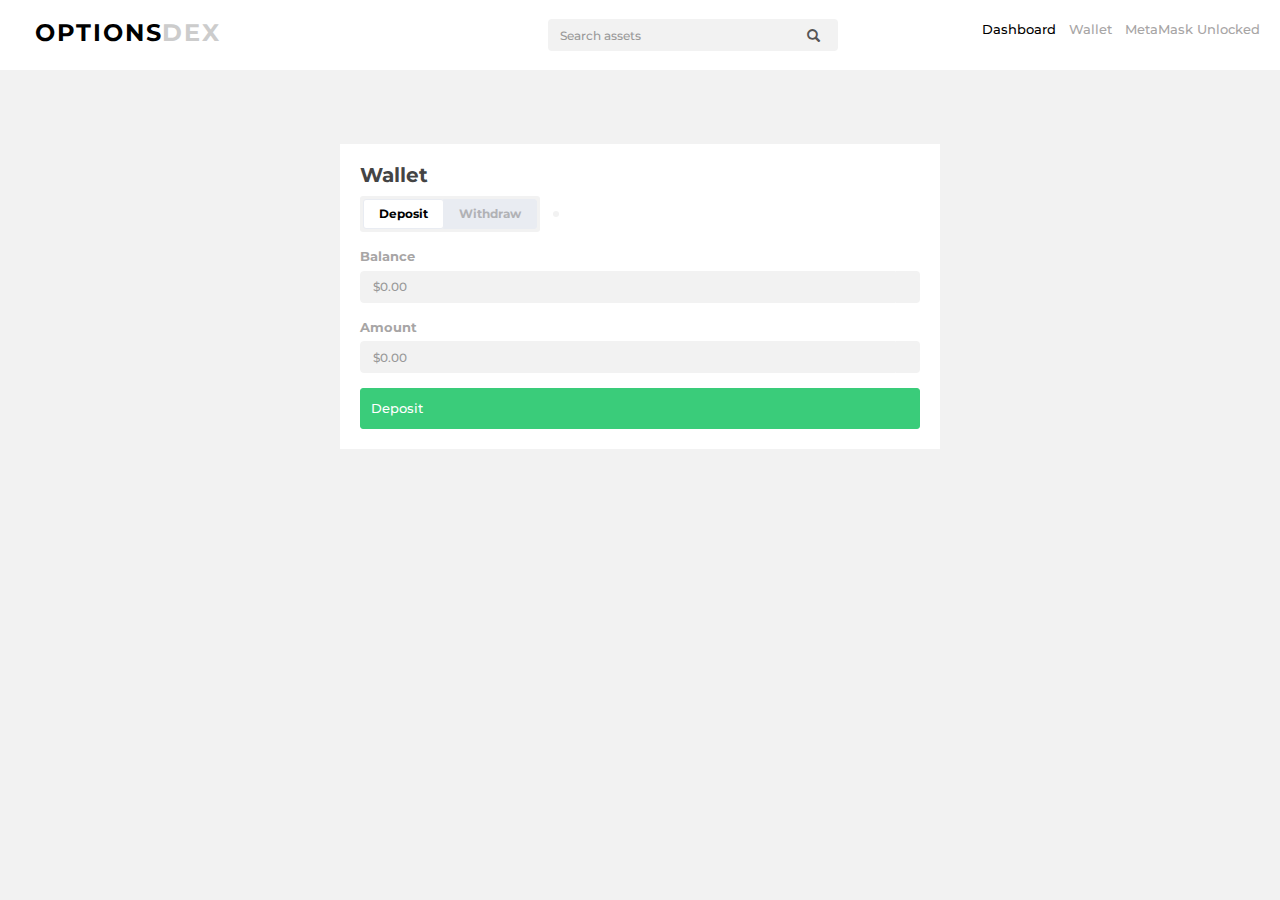
<file: wallet.html>
<!DOCTYPE html>
<html><head><meta http-equiv="content-type" content="text/html;charset=utf-8">

	<meta charset="utf-8">
	<meta name="viewport" content="width=device-width, initial-scale=1">
	<title>Admin - Dashboard</title>
	<link href="css/bootstrap.min.css" rel="stylesheet">
	<link href="css/font-awesome.min.css" rel="stylesheet">
	<link href="css/datepicker3.css" rel="stylesheet">
	<link href="css/styles.css" rel="stylesheet">
	<link rel="stylesheet" href="css/jquery-ui.css">
	
	<!--Custom Font-->
	<link href="https://fonts.googleapis.com/css?family=Montserrat:300,300i,400,400i,500,500i,600,600i,700,700i" rel="stylesheet">
	<!--[if lt IE 9]>
	<script src="js/html5shiv.js"></script>
	<script src="js/respond.min.js"></script>
	<![endif]-->
</head>
<body id="body">
	<nav class="navbar navbar-custom navbar-fixed-top" role="navigation">
		<div class="container-fluid">
			<div class="navbar-header">
				<button type="button" class="navbar-toggle" data-toggle="collapse" data-target="#sidebar-collapse" aria-expanded="true"><span class="sr-only">Toggle navigation</span>
					<span class="icon-bar"></span>
					<span class="icon-bar"></span>
					<span class="icon-bar"></span></button>
					<div class="row">
					<div class="col-md-5 col-sm-4  col-xs-6">
                                        <h3 style="color:black;font-weight:bold;padding-left:20px;" class="optionsLogo">Options<span style="color:#ccc;">Dex</span></h3>
					<!--<div class="dark-light">
<span class="dark" >Light</span><label class="switch">
  <input type="checkbox">
  <span class="slider round" onclick="toggleDarkLight()" ></span>
</label><span class="light">Dark</span>
					</div>-->
					</div>
					
					<div class="col-md-3 col-sm-3 col-xs-3 hidden-xs">
					<div id="imaginary_container"> 
                <div class="input-group stylish-input-group">
                    <input type="text" class="form-control" placeholder="Search assets">
                    <span class="input-group-addon">
                        <button type="submit">
                            <span class="glyphicon glyphicon-search"></span>
                        </button>  
                    </span>
                </div>
          	<div id="search-dropdown" class="input-group stylish-input-group" style="width:100%;border:1px #f2f2f2 solid;background-color:white;font-size:13px;font-weight:600;display:none;">
		</div>		
            </div>
					</div>
					
					
					<div class="col-md-4 col-sm-5 col-xs-6">
					<div class="user-side">
					<ul class="list-inline">
					<li class="active hidden-xs"><a href="#">Dashboard</a></li>
					<li class="hidden-xs"><a href="#">Wallet</a></li>
					<li class="hidden-xs"><a href="#" id="metamask">MetaMask Unlocked</a></li>
					</ul></div>
					
					</div>
					
					
					</div>
				
				
			</div>
		</div><!-- /.container-fluid -->
	</nav>
	

  	  <div id="imaginary_container" class="ser-bo"> 
                <div class="input-group stylish-input-group">
                    <input type="text" class="form-control" placeholder="Search assets">
                    <span class="input-group-addon">
                        <button type="submit">
                            <span class="glyphicon glyphicon-search"></span>
                        </button>  
                    </span>
                </div>
            </div>

	
	<div id="sidebar-collapse" class="col-sm-3 col-lg-2 layer collapse in" aria-expanded="true">
		
		
		<ul class="nav menu bid-na visible-xs">
			<li class="active"><a href="#">Dashboard</a></li>
					<li><a href="#">Wallet</a></li>
					<li><a href="#">Settings</a></li>
			
		</ul>
	</div><!--/.sidebar-->
		
		<!--/.main-->
  <div class="wallet-container">
    <div class="wallet-panel">
       <div class="place-order">
		<h3>Wallet</h3>
		  <div class="btn-group" id="status" data-toggle="buttons">
                    <label class="btn btn-default btn-on btn-sm active">
                    <input type="radio" value="1" name="multifeatured_module[module_id][status]" checked="checked">Deposit</label>
                    <label class="btn btn-default btn-off btn-sm ">
                    <input type="radio" value="0" name="multifeatured_module[module_id][status]">Withdraw</label>

                  </div>
			<div class="btn-group" id="status1" data-toggle="buttons">
                        </div>
			<form class="place-order-form" action="" method="">
					<div class="form-group ">
					<label>Balance</label>			
      <div class="input-group">
	  
         <input type="text" enabled class="form-control" placeholder="$0.00">
	      <span class="input-group-addon"><span class="depositToken"></span></span>
      </div>
</div>	 
<div class="form-group "> 
<label>Amount</label>	  
      <div class="form-group input-group">
	  
         <input type="text" class="form-control" placeholder="$0.00">
         <span class="input-group-addon"><span class="depositToken"></span></span>
      </div>
	  </div>
	  
	  <input class="submit" value="Deposit">
	  
			</form>
		</div>
             </div>
           </div>

	<script src="js/jquery-1.11.1.min.js"></script>
	<script src="js/bootstrap.min.js"></script>
	<script src="js/chart.min.js"></script>
	<script src="js/chart-data.js"></script>
	<script src="js/easypiechart.js"></script>
	<script src="js/easypiechart-data.js"></script>
	<script src="js/bootstrap-datepicker.js"></script>
	<script src="js/custom.js"></script>
	<script src="js/scroll.js"></script>
	<script src="js/listener.js"></script>
	<script src="js/sendTransaction.js"></script>		
	<script src="js/metamask.js"></script>	
	<script src="js/wallet.js"></script>	
	<script src="js/wallet-functions.js"></script>	
	<script src="js/storageFactory.js"></script>	
	<script src="js/searchResult.js"></script>	
	<script src="js/token.js"></script>	
	<script src="js/loadBalance.js"></script>		
	<div id="ascrail2000" class="nicescroll-rails" style="width: 7px; z-index: auto; background: rgb(255, 255, 255); cursor: default; position: absolute; top: 1493.77px; left: 925.438px; height: 250px; opacity: 1; display: none;"><div style="position: relative; top: 0px; float: right; width: 7px; height: 121px; background-color: rgb(227, 227, 227); border: 0px; background-clip: padding-box; border-radius: 5px;"></div></div><div id="ascrail2000-hr" class="nicescroll-rails" style="height: 7px; z-index: auto; background: rgb(255, 255, 255); top: 1736.77px; left: 39.4375px; position: absolute; opacity: 1; cursor: default; display: none; width: 886px;"><div style="position: relative; top: 0px; height: 7px; width: 893px; background-color: rgb(227, 227, 227); border: 0px; background-clip: padding-box; border-radius: 5px;"></div></div>

			
<script>
$(document).ready(function(){
    $("#ser-btn").click(function(){
        $(".ser-bo").toggle();
    });
});
</script>



</body></html>
</file>
<file: css/styles.css>
body {
  background: #f2f2f2;
  padding-top: 60px;
  font-size: 13px;
  color: #444444;
  font-family: "Montserrat", "Helvetica Neue", Helvetica, Arial, sans-serif; }

p {
  color: #777; }

a, a:hover, a:focus {
  color: #56d28d; }

h1, h2, h3, h4, h5, h6 {
  color: #444444; }

h1 {
  font-weight: 300;
  font-size: 40px; }

h2 {
  font-weight: 300;
  margin-bottom: 20px; }

h3, h4 {
  font-weight: 300; }

option {
  color:#212121;
  font-size:13px;
  font-weight:600;
}

#orderbook tr:hover,#positionsTab tr:hover,#ordersList tr:hover {
  cursor:pointer;
  background-color:#f2f2f2;
}	

.selected,.selected2 {
  background-color:#f2f2f2;	
}	

#search-dropdown p {
  cursor:pointer;
  padding:3% 3% 3% 3%;
  color: black;	
}	

.large {
  font-size: 2em; }

.text-muted {
  color: #c5c7cc; }

.color-gray {
  color: #444444; }

.color-blue {
  color: #30a5ff; }

.color-teal {
  color: #1ebfae; }

.color-orange {
  color: #ffb53e; }

.color-red {
  color: #f9243f; }

.no-padding {
  padding: 0;
  margin: 0; }

.fa-xl {
  font-size: 2em; }


.bootstrap-table input.form-control {
  height: 34px; }

.input-group-btn .btn {
  height: 46px; }

.form-control:focus {
  border: 1px solid #30a5ff;
  outline: 0;
  box-shadow: inset 0px 0px 0px 1px #30a5ff; }

.has-success .form-control, .has-success .form-control:focus {
  border: 1px solid #8ad919; }

.has-warning .form-control, .has-warning .form-control:focus {
  border: 1px solid #ffb53e; }

.has-error .form-control, .has-error .form-control:focus {
  border: 1px solid #f9243f; }

.navbar-custom {
  background: #fff;
  height: 70px; }

.navbar-header .navbar-brand {
  color: #fff;
  font-size: 20px;
  text-transform: uppercase;
  font-weight: 500;
  height: 60px;
  padding-top: 10px;
    padding-bottom: 10px;}

.navbar-header .navbar-brand span {
  color: #30a5ff; }

.navbar-toggle {
  background: rgba(255, 255, 255, 0.1);
  padding: 12px;
  margin-top: 10px;
  border-color: #444444;
  }

.navbar-toggle:hover {
  background: rgba(255, 255, 255, 0.05); }

.icon-bar {
  background: #444444; }

.dropdown {
  background: rgba(255, 255, 255, 0.1);
  float: left;
  margin: 10px 8px;
  padding: 0px;
  border-radius: 4px; }

.dropdown a.dropdown-toggle {
  color: #212121;

    padding-top: 11px;
     font-size: 13px;
    font-weight: 600; }
.usd ul
{
    list-style: none;
    padding-left: 15px;
    margin-top: 5px;
}
.usd ul li a
{
text-decoration:none;
}
.usd li.dropdown a.count-info:after
{
    content: '\f107';
    font-family: fontawesome;
    position: absolute;
    right: -20px;
    top: 10px;

}
.switch {
  position: relative;
    display: inline-block;
    width: 45px;
    height: 22px;
	vertical-align: middle;
}
.dark-light span
{
font-size:13px;
color: #a7a5a5;
}
.switch input {display:none;}

.slider {
    position: absolute;
    cursor: pointer;
    top: 0;
    left: -4px;
    right: 0;
    bottom: 0;
    background-color: #fff;
    -webkit-transition: .4s;
    transition: .4s;
    border: 1px solid #000;
}

.slider:before {
    position: absolute;
    content: "";
    height: 15px;
    width: 15px;
    left: 3px;
    bottom: 3px;
    background-color: black;
    -webkit-transition: .4s;
    transition: .4s;
}

input:checked + .slider {
  background-color: #fff;
}

input:focus + .slider {
  box-shadow: 0 0 1px #2196F3;
}

input:checked + .slider:before {
  -webkit-transform: translateX(26px);
  -ms-transform: translateX(26px);
  transform: translateX(26px);
}

/* Rounded sliders */
.slider.round {
  border-radius: 34px;
}

.slider.round:before {
  border-radius: 50%;
}
.dark-light
{
   width: 34%;
    float: left;
    margin: 22px 0;
}
a.navbar-brand
{
width: 22%;
    float: left;
}
span.dark
{
    padding-right: 10px;
}
span.light
{
    padding-left: 10px;
}


#imaginary_container
{
margin: 19px 0;
}
.stylish-input-group input[type="text"]
{
height: 32px;
    background: #f2f2f2;
	font-size: 12px;
	font-weight: 500;
}
.stylish-input-group .input-group-addon{
        background: #f2f2f2!important;
}
.stylish-input-group .form-control{
	border-right:0; 
	box-shadow:0 0 0; 
	border-color:#ccc;
}
.stylish-input-group button{
    border:0;
    background:transparent;
	outline: none;
}
.stylish-input-group .input-group-addon:last-child {
    border: 0;
}
.user-side
{
text-align: right;
margin: 20px 0;
}
.dropdown:hover {
  color: #fff;
  background: rgba(255, 255, 255, 0.2); }
.user-side ul
{
margin-bottom:0;
}
.user-side ul li a
{
    color: #a7a5a5;
    font-size: 13px;
    font-weight: 500;
	    text-decoration: none;
}
.user-side li.active a
{
color:#000;
}
.side-title
{
margin: 30px 20px 20px;
    font-weight: bold;
}
.watchlist .left-portion
{
width: 75%;
    float: left;
}
.watchlist .right-portion
{
width: 25%;
    float: right;
    text-align: center;
    line-height: 48px;
}
.code p
{
    display: inline-block;
    color: black;
    font-weight: bold;
}
.code span i
{
color: #56d28d;
    padding-left: 10px;
    vertical-align: top;
}
.code-down span i
{
color: #e45c5c;
}
.rank small
{
color: #a9a7a7;
}
.rank small span
{
color: #56d28d;
}
.rank-down small span
{
color: #e45c5c;
}
.nav.menu li
{
width: 100%;
    float: left;
    padding: 10px 20px;
}
.watchlist
{
width: 100%;
    float: left;
}
.nav.menu li:nth-child(even)
{
background:#f2f2f2
}
.nav.menu li:last-child .watchlist
{
border-bottom: 1px solid #ddd;
    padding-bottom: 10px;

}
.down i
{
color:#f2f2f2
}
.main
{
    padding-left:2%;
    padding-right:2%;
    margin-top: 2%;
}


.wallet-container {
  margin-top:5%;
}

.wallet-panel{
  padding: 20px;
  display: block;
  margin: auto;
  width: 50%;
}

.place-order{
  background: #fff;
    padding: 20px;
            display: block;
    width: 100%;
    float: left;
}
.place-order h3
{
margin-top: 0;
    font-size: 20px;
    font-weight: bold;
}
.btn-group
{
background: #f2f2f2;
    padding: 3px;
    border-radius: 3px;
	margin-right: 10px;
}
/* Switch button */
.btn-default.btn-on.active{    background-color: white;
    color: black;
    font-weight: bold;}
.btn-default.btn-off.active{background-color: #DA4F49;color: white !important;}

.btn-default.btn-on-1.active{background-color: #006FFC;color: white;}
.btn-default.btn-off-1.active{background-color: #DA4F49;color: white;}

.btn-default.btn-on-2.active{background-color: #00D590;color: white;}
.btn-default.btn-off-2.active{background-color: #A7A7A7;color: white;}

.btn-default.btn-on-3.active{color: #5BB75B;font-weight:bolder;}
.btn-default.btn-off-3.active{color: #DA4F49;font-weight:bolder;}

.btn-default.btn-on-4.active{background-color: #006FFC;color: #5BB75B;}
.btn-default.btn-off-4.active{background-color: #DA4F49;color: #DA4F49;}


.dropdown .label {
  top: -4px;
  left: 22px;
  padding-top: 4px;
  padding-bottom: 4px;
  position: absolute;
  border-radius: 9999px; }

.navbar-top-links li:last-child {
  margin-right: 15px; }

.nav > li > a:hover, .nav > li > a:focus, .nav .open > a, .nav .open > a:hover, .nav .open > a:focus {
  text-decoration: none;
  background-color: rgba(255, 255, 255, 0.2);
  background: none; }

.dropdown-messages {
  border: 1px solid #fff;
  width: 360px;
  background: rgba(255, 255, 255, 0.9);
  color: #444;
  font-size: 0.9em; }

.dropdown-messages img {
  margin: 5px 10px;
  float: left; }

.dropdown-messages .message-body {
  margin: 5px;
  float: left;
  width: 280px; }

.dropdown small {
  color: #999; }

.dropdown em {
  margin: 0 5px; }

.dropdown-menu > li > a {
  padding: 5px 10px; }

.dropdown-menu li .message-body a {
  color: #444; }

.dropdown-menu li a:hover {
  color: #30a5ff;
  text-decoration: none;
  background: none; }

.divider, .clear {
  clear: both; }

.dropdown-alerts {
  border: 1px solid #fff;
  width: 260px;
  background: rgba(255, 255, 255, 0.9);
  color: #444;
  font-size: 0.9em; }

.all-button a {
  text-align: center;
  color: #444;
  font-size: 12px;
  text-transform: uppercase;
  display: block; }

a.btn:hover, button:hover {
  opacity: 0.8; }

a.btn:active, button:active {
  box-shadow: inset 0px 0px 500px rgba(0, 0, 0, 0.1);
  opacity: 1; }

.btn-default, .btn-default:hover, .btn-default:focus, .btn-default:active, .btn-default.active, .open > .dropdown-toggle.btn-default, .btn-default.disabled, .btn-default[disabled], fieldset[disabled] .btn-default, .btn-default.disabled:hover, .btn-default[disabled]:hover, fieldset[disabled] .btn-default:hover, .btn-default.disabled:focus, .btn-default[disabled]:focus, fieldset[disabled] .btn-default:focus, .btn-default.disabled:active, .btn-default[disabled]:active, fieldset[disabled] .btn-default:active, .btn-default.disabled.active, .btn-default[disabled].active, fieldset[disabled] .btn-default.active {
  background-color: #e9ecf2;
  border-color: #e9ecf2;
  color: #1b3548;
font-weight: bold;  }

.btn-primary, .btn-primary:hover, .btn-primary:focus, .btn-primary:active, .btn-primary.active, .open > .dropdown-toggle.btn-primary, .btn-primary.disabled, .btn-primary[disabled], fieldset[disabled] .btn-primary, .btn-primary.disabled:hover, .btn-primary[disabled]:hover, fieldset[disabled] .btn-primary:hover, .btn-primary.disabled:focus, .btn-primary[disabled]:focus, fieldset[disabled] .btn-primary:focus, .btn-primary.disabled:active, .btn-primary[disabled]:active, fieldset[disabled] .btn-primary:active, .btn-primary.disabled.active, .btn-primary[disabled].active, fieldset[disabled] .btn-primary.active {
  background-color: #30a5ff;
  border-color: #30a5ff; }

.btn-success, .btn-success:hover, .btn-success:focus, .btn-success:active, .btn-success.active, .open > .dropdown-toggle.btn-success, .btn-success.disabled, .btn-success[disabled], fieldset[disabled] .btn-success, .btn-success.disabled:hover, .btn-success[disabled]:hover, fieldset[disabled] .btn-success:hover, .btn-success.disabled:focus, .btn-success[disabled]:focus, fieldset[disabled] .btn-success:focus, .btn-success.disabled:active, .btn-success[disabled]:active, fieldset[disabled] .btn-success:active, .btn-success.disabled.active, .btn-success[disabled].active, fieldset[disabled] .btn-success.active {
  background-color: #8ad919;
  border-color: #8ad919; }

.btn-warning, .btn-warning:hover, .btn-warning:focus, .btn-warning:active, .btn-warning.active, .open > .dropdown-toggle.btn-warning, .btn-warning.disabled, .btn-warning[disabled], fieldset[disabled] .btn-warning, .btn-warning.disabled:hover, .btn-warning[disabled]:hover, fieldset[disabled] .btn-warning:hover, .btn-warning.disabled:focus, .btn-warning[disabled]:focus, fieldset[disabled] .btn-warning:focus, .btn-warning.disabled:active, .btn-warning[disabled]:active, fieldset[disabled] .btn-warning:active, .btn-warning.disabled.active, .btn-warning[disabled].active, fieldset[disabled] .btn-warning.active {
  background-color: #ffb53e;
  border-color: #ffb53e; }

.btn-danger, .btn-danger:hover, .btn-danger:focus, .btn-danger:active, .btn-danger.active, .open > .dropdown-toggle.btn-danger, .btn-danger.disabled, .btn-danger[disabled], fieldset[disabled] .btn-danger, .btn-danger.disabled:hover, .btn-danger[disabled]:hover, fieldset[disabled] .btn-danger:hover, .btn-danger.disabled:focus, .btn-danger[disabled]:focus, fieldset[disabled] .btn-danger:focus, .btn-danger.disabled:active, .btn-danger[disabled]:active, fieldset[disabled] .btn-danger:active, .btn-danger.disabled.active, .btn-danger[disabled].active, fieldset[disabled] .btn-danger.active {
  background-color: #f9243f;
  border-color: #f9243f; }

.btn-link, .page-link, .text-primary {
  color: #30a5ff !important; }

.btn-link:focus, .btn-link:hover, .page-link:focus, .page-link:hover, a.text-primary:focus, a.text-primary:hover {
  color: #50b3ff !important; }

.bg-primary {
  color: #1b3548;
  background-color: #e9ecf2; }

a.bg-primary:hover {
  background-color: #e9ecf2; }

.bg-success, .bg-green {
  color: #fff;
  background-color: #8ad919; }

a.bg-success:hover, a.bg-green:hover {
  background-color: #8ad919; }

.bg-success a, .bg-green a {
  color: rgba(255, 255, 255, 0.75); }

.bg-teal {
  color: #fff;
  background-color: #1ebfae; }

a.bg-teal:hover {
  background-color: #1ebfae; }

.bg-teal a {
  color: rgba(255, 255, 255, 0.75); }

.bg-info, .bg-blue {
  color: #fff;
  background-color: #30a5ff; }

a.bg-info:hover, a.bg-blue:hover {
  background-color: #30a5ff; }

.bg-info a, .bg-blue a {
  color: rgba(255, 255, 255, 0.75); }

.bg-warning, .bg-orange {
  color: #fff;
  background-color: #ffb53e; }

a.bg-warning:hover, a.bg-orange:hover {
  background-color: #ffb53e; }

.bg-warning a, .bg-orange a {
  color: rgba(255, 255, 255, 0.75); }

.bg-danger, .bg-red {
  color: #fff;
  background-color: #f9243f; }

a.bg-danger:hover, a.bg-red:hover {
  background-color: #f9243f; }

.bg-danger a, .bg-red a {
  color: rgba(255, 255, 255, 0.75); }

a.label:hover, a.label:focus {
  color: #fff;
  text-decoration: none;
  cursor: pointer; }

.label:empty {
  display: none; }

.btn .label {
  position: relative;
  top: -1px; }

.label-default {
  background-color: #777; }

.label-default[href]:hover, .label-default[href]:focus {
  background-color: #5e5e5e; }

.label-primary {
  color: #1b3548;
  background-color: #e9ecf2; }

.label-primary[href]:hover, .label-primary[href]:focus {
  background-color: #e9ecf2; }

.label-success {
  background-color: #8ad919; }

.label-success[href]:hover, .label-success[href]:focus {
  background-color: #8ad919; }

.label-info {
  background-color: #30a5ff; }

.label-info[href]:hover, .label-info[href]:focus {
  background-color: #30a5ff; }

.label-warning {
  background-color: #ffb53e; }

.label-warning[href]:hover, .label-warning[href]:focus {
  background-color: #ec971f; }

.label-danger {
  background-color: #f9243f; }

.label-danger[href]:hover, .label-danger[href]:focus {
  background-color: #f9243f; }

.panel {
  border: 0; }

.panel-container {
  padding-top: 20px; }

.panel-heading .fa-toggle-up, .panel-heading .fa-toggle-down {
  font-size: 17px; }

.panel-primary > .panel-heading {
  background-color: #30a5ff;
  color: #fff;
  border: none; }

.panel-success > .panel-heading {
  background-color: #8ad919;
  color: #fff;
  border: none; }

.panel-info > .panel-heading {
  background-color: #30a5ff;
  color: #fff;
  border: none; }

.panel-warning > .panel-heading {
  background-color: #ffb53e;
  color: #fff;
  border: none; }

.panel-danger > .panel-heading {
  background-color: #f9243f;
  color: #fff;
  border: none; }

.panel-primary .panel-settings, .panel-primary .panel-toggle, .panel-success .panel-settings, .panel-success .panel-toggle, .panel-info .panel-settings, .panel-info .panel-toggle, .panel-warning .panel-settings, .panel-warning .panel-toggle, .panel-danger .panel-settings, .panel-danger .panel-toggle {
  border: none;
  color: #fff;
  background-color: rgba(255, 255, 255, 0.2); }

.panel-primary .panel-settings:hover, .panel-primary .panel-toggle:hover, .panel-success .panel-settings:hover, .panel-success .panel-toggle:hover, .panel-info .panel-settings:hover, .panel-info .panel-toggle:hover, .panel-warning .panel-settings:hover, .panel-warning .panel-toggle:hover, .panel-danger .panel-settings:hover, .panel-danger .panel-toggle:hover {
  border: none;
  color: #fff;
  background-color: rgba(255, 255, 255, 0.4); }

.panel-blue {
  background: #30a5ff;
  color: #fff; }

.panel-teal {
  background: #1ebfae;
  color: #fff; }

.panel-orange {
  background: #ffb53e;
  color: #fff; }

.panel-red {
  background: #f9243f;
  color: #fff; }

.dark-overlay {
  background: rgba(0, 0, 0, 0.05); }

.panel-blue p, .panel-teal p, .panel-orange p, .panel-red p {
  color: rgba(255, 255, 255, 0.75); }

.panel-heading {
  font-size: 20px;
  font-weight: 300;
  letter-spacing: 0.025em;
  height: 60px;
  line-height: 38px; }

.panel-default .panel-heading {
  background: #fff;
  border-bottom: 1px solid #e9ecf2;
  color: #444444;
font-weight: bold;  }

.panel-footer {
  background: #fff;
  border-top: 1px solid #e9ecf2; }

.panel-widget {
  padding: 10px 0;
  position: relative;
  box-shadow: none;
  border-radius: 0;
  background: none;
  text-align: center;
  color: #333; }

.panel-widget .panel-footer {
  border: 0;
  text-align: center; }

.panel-footer .input-group {
  padding: 0px;
  margin: 0 -5px; }

.panel-footer .input-group-btn:last-child > .btn, .panel-footer .input-group-btn:last-child > .btn-group {
  margin: 0; }

.panel-widget .panel-footer a {
  color: #999; }

.panel-widget .panel-footer a:hover {
  color: #666;
  text-decoration: none; }

.panel-widget .text-muted {
  margin-top: -6px;
  text-transform: uppercase;
  font-weight: bold;
  font-size: 0.8em; }

.panel-widget .large {
  color: #373b45;
  font-size: 3em; }

.panel-settings {
  list-style: none;
  padding: 0;
  margin: 0; }

.panel-settings .dropdown a.dropdown-toggle, .panel-settings a {
  padding: 1px 0;
    background: none;
    color: #7c7c7c;}

.panel-settings a, .panel-toggle {
  width: 40px;
  padding: 2px 0 0 0; }

.panel-settings:hover, .panel-toggle:hover, .panel-settings .dropdown a.dropdown-toggle:hover, .panel-settings:active, .panel-toggle:active, .panel-settings .dropdown a.dropdown-toggle:active, .panel-settings:focus, .panel-toggle:focus, .panel-settings .dropdown a.dropdown-toggle:focus {
  background: #f1f4f7;
  color: #444444; }

.panel-settings, .panel-toggle {
  display: inline-block;
  margin: -1px -5px 0 15px !important;
  border-radius: 4px;
  text-align: center;
  border: 1px solid #e9ecf2;
  color: #7c7c7c;
  background: #fff;
  width: 42px; }

.panel-settings {
  width: 42px;
  border-top-right-radius: 4px;
  border-bottom-right-radius: 4px; }

.panel-settings li.dropdown {
  margin: 0;
  padding: 0; }

.dropdown-settings {
  border: 1px solid #fff;
  width: 220px;
  font-size: 0.9em;
  padding: 0; }

.dropdown-settings li {
  list-style: none;
  padding: 0 10px;
  width: 220px;
  height: 26px;
  line-height: 26px; }

.dropdown-settings .divider {
  margin: 7px 0; }

.dropdown-settings li a {
  padding: 0;
  margin: 0;
  display: inline-block;
  width: 100%;
  color: #444444; }

.clickable {
  cursor: pointer; }

.panel-heading span {
  margin: 0px;
  font-size: 14px; }

.panel-button-tab-right {
  margin-left: 4px !important;
  border-top-left-radius: 0;
  border-bottom-left-radius: 0; }

.panel-button-tab-left {
  border-top-right-radius: 0;
  border-bottom-right-radius: 0; }

.border-top {
  border-top: 1px solid #dadbda; }

.border-right {
  border-right: 1px solid #dadbda; }

.border-bottom {
  border-bottom: 1px solid #dadbda; }

.border-left {
  border-left: 1px solid #dadbda; }

.panel .border-top, .panel .border-right, .panel .border-bottom, .panel .border-left {
  border-color: #e9ecf2; }

.article {
  padding: 10px 0; }

.article:first-child {
  padding: 0 0 10px 0; }

.article h4 {
  margin-bottom: 10px; }

.article .date {
  text-align: center;
  margin: 5px auto;
  display: block; }

.article .date .text-muted {
  margin-top: -5px; }

.timeline {
  list-style: none;
  padding: 20px 0 20px;
  position: relative; }

.timeline:before {
  top: 0;
  bottom: 0;
  position: absolute;
  content: " ";
  width: 2px;
  background-color: #e9ecf2;
  left: 25px;
  margin-right: -1.5px; }

.timeline > li {
  margin-bottom: 20px;
  position: relative; }

.timeline > li:before, .timeline > li:after {
  content: " ";
  display: table; }

.timeline > li:after {
  clear: both; }

.timeline > li > .timeline-panel {
  width: calc( 100% - 65px );
  float: right;
  border: 1px solid #edeeed;
  border-radius: 2px;
  padding: 10px 20px;
  position: relative;
  box-shadow: none; }

.timeline > li > .timeline-panel:before {
  position: absolute;
  top: 26px;
  left: -11px;
  display: inline-block;
  border-top: 11px solid transparent;
  border-right: 11px solid #edeeed;
  border-left: 0 solid #edeeed;
  border-bottom: 11px solid transparent;
  content: " "; }

.timeline > li > .timeline-panel:after {
  position: absolute;
  top: 27px;
  left: -10px;
  display: inline-block;
  border-top: 10px solid transparent;
  border-right: 10px solid #fff;
  border-left: 0 solid #fff;
  border-bottom: 10px solid transparent;
  content: " "; }

.timeline > li > .timeline-badge {
  color: #fff;
  width: 46px;
  height: 46px;
  line-height: 51px;
  font-size: 1.4em;
  text-align: center;
  position: absolute;
  top: 16px;
  left: 0px;
  margin-right: -25px;
  background-color: #999999;
  z-index: 100;
  border-radius: 9999px; }

.timeline-badge.primary {
  background-color: #30a5ff !important; }

.timeline-badge.success {
  background-color: #8ad919 !important; }

.timeline-badge.warning {
  background-color: #ffb53e !important; }

.timeline-badge.danger {
  background-color: #f9243f !important; }

.timeline-badge.info {
  background-color: #30a5ff !important; }

.progress {
  height: 12px;
  margin-bottom: 20px;
  overflow: hidden;
  background-color: #f2f3f2;
  border-radius: 4px;
  -webkit-box-shadow: inset 0 1px 2px rgba(0, 0, 0, 0.1);
  box-shadow: inset 0 1px 2px rgba(0, 0, 0, 0.1); }

.progress-bar {
  float: left;
  width: 0;
  height: 100%;
  font-size: 12px;
  line-height: 20px;
  color: #fff;
  text-align: center;
  background-color: #30a5ff;
  box-shadow: inset 0 -1px 0 rgba(0, 0, 0, 0.1);
  -webkit-transition: width .6s ease;
  transition: width .6s ease; }

.progress-bar-success {
  background-color: #8ad919;
  background-image: none; }

.progress-bar-info, .progress-bar-blue {
  background-color: #30a5ff;
  background-image: none; }

.progress-bar-warning, .progress-bar-orange {
  background-color: #ffb53e;
  background-image: none; }

.progress-bar-danger, .progress-bar-red {
  background-color: #f9243f;
  background-image: none; }

.progress-bar-teal {
  background-color: #1ebfae;
  background-image: none; }

.jumbotron {
  background: #fff;
  border-bottom: 1px solid #e9ecf2;
  color: #444444; }

.panel .tabs {
  margin: 0;
  padding: 0; }

.nav-tabs {
  background: #f2f3f2;
  border: 0; }

.nav-tabs li a:hover {
  background: #fff; }

.nav-tabs li a, .nav-tabs li a:hover, .nav-tabs li.active a, .nav-tabs li.active a:hover {
  border: 0;
  padding: 15px 20px; }

.nav-tabs li.active a {
  color: #30a5ff; }

.nav-tabs li a {
  color: #999; }

.nav-pills {
  padding: 15px;
  padding-bottom: 0; }

.nav-pills li a, .nav-pills li a:hover, .nav-pills li.active a, .nav-pills li.active a:hover {
  border: 0;
  padding: 7px 15px; }

.nav-pills li.active a, .nav-pills li.active a:hover {
  background: #30a5ff; }

.tab-content {
  padding: 15px; }

.navbar {
  border: 0; }

.navbar input {
  border: 0;
  background: #444;
  color: #fff; }

.navbar input:focus {
  color: #fff;
  background: #555;
  border: 1px solid #30a5ff;
  outline: 0;
  box-shadow: inset 0px 0px 0px 1px #30a5ff; }

.user-menu {
  display: inline-block;
  margin-top: 14px;
  margin-right: 10px;
  float: right;
  list-style: none;
  padding: 0; }

.user-menu a {
  color: #fff; }

.user-menu a:hover, .user-menu a:focus {
  text-decoration: none; }

.optionsLogo {
  box-sizing: border-box;
  text-transform: uppercase;
  font-weight: bold;
  letter-spacing: 0.08em; 
}  

.layer {
  display:none;
 }

.sidebar ul {
  margin: 20px 0px 10px; }

.sidebar form {
  padding: 10px 0 0 0;
  margin: 10px 10px 20px 10px; }

@media (min-width: 768px) {
  .sidebar {
    display: block;
    position: fixed;
    top: 73px;
    bottom: 0;
    left: 0;
    z-index: 1000;
    display: block;
    margin: 0;
    padding: 0;
    overflow-x: hidden;
    overflow-y: auto; }

  .navbar-header {
    width: 100%; } }
.sidebar ul.nav a:hover, .sidebar ul.nav li.parent ul li a:hover {
  text-decoration: none;
  background-color: #30a5ff;
  color: #fff; }

.sidebar ul.nav .active a, .sidebar ul.nav li.parent a.active, .sidebar ul.nav .active > a:hover, .sidebar ul.nav li.parent a.active:hover, .sidebar ul.nav .active > a:focus, .sidebar ul.nav li.parent a.active:focus {
  color: #fff;
  background-color: #30a5ff; }

.sidebar ul.nav ul, .sidebar ul.nav ul li {
  list-style: none;
  list-style-type: none; }

.layer ul.nav li a {
  height: 50px;
  font-size: 15px;
  line-height: 2em;
  color: #444444; }

.sidebar ul.nav ul.children {
  width: auto;
  padding: 0;
  margin: 0;
  background: #f9f9f9; }

.sidebar ul.nav ul.children li a {
  height: 40px;
  background: #f1f4f7;
  color: #444444; }

.sidebar ul.nav li.current a {
  background-color: #30a5ff;
  color: #fff !important; }

.sidebar ul.nav li.parent ul li a {
  border: none;
  display: block;
  padding-left: 30px;
  line-height: 40px;
  border-radius: 0; }

.sidebar ul.nav li.divider {
  border-bottom: 1px solid rgba(255, 255, 255, 0.1);
  margin: 0px 0; }

.profile-sidebar {
  padding: 10px 0;
  border-bottom: 1px solid #e9ecf2; }

.indicator {
  width: 10px;
  height: 10px;
  display: inline-block;
  border-radius: 9999px;
  margin-right: 5px; }

.profile-userpic img {
  width: 30px;
    height: 30px;
    border-radius: 9999px !important;
	}

.profile-usertitle {
  float: left;
  text-align: left;
  margin: 10px 0 0 12px; }

.profile-usertitle-name {
  font-size: 20px;
  margin-bottom: 0px; }

.profile-usertitle-status {
  text-transform: uppercase;
  color: #AAA;
  font-size: 12px;
  font-weight: 600;
  margin-bottom: 15px; }

.breadcrumb {
  border-radius: 0;
  padding: 30px 15px 20px 15px;
  background: #e9ecf2;
  margin: 0; }

h1.page-header {
  margin-top: 20px;
  border-bottom: 0; }

.main-chart {
  background: #fff; }

.easypiechart-panel {
  text-align: center;
  padding: 1px 0;
  margin-bottom: 20px; }

.placeholder h2 {
  margin-bottom: 0px; }

.donut {
  width: 100%; }

.easypiechart {
  position: relative;
  text-align: center;
  width: 120px;
  height: 120px;
  margin: 20px auto 10px auto; }

.easypiechart .percent {
  display: block;
  position: absolute;
  font-size: 26px;
  top: 38px;
  width: 120px; }

#easypiechart-blue .percent {
  color: #30a5ff; }

#easypiechart-teal .percent {
  color: #1ebfae; }

#easypiechart-orange .percent {
  color: #ffb53e; }

#easypiechart-red .percent {
  color: #ef4040; }

#calendar, .datepicker-inline {
  width: 100%; }

#calendar table {
  width: 100%; }

.datepicker-switch {
  font-size: 16px;
  height: 46px !important; }

.datepicker table tr td.old, .datepicker table tr td.new {
  color: #c5c7cc; }

.datepicker table tr td {
  padding: 10px !important; }

.datepicker table tr td.active, .datepicker table tr td.active:hover, .datepicker table tr td.active.disabled, .datepicker table tr td.active.disabled:hover, .datepicker table tr td.active:hover, .datepicker table tr td.active:hover:hover, .datepicker table tr td.active.disabled:hover, .datepicker table tr td.active.disabled:hover:hover, .datepicker table tr td.active:focus, .datepicker table tr td.active:hover:focus, .datepicker table tr td.active.disabled:focus, .datepicker table tr td.active.disabled:hover:focus, .datepicker table tr td.active:active, .datepicker table tr td.active:hover:active, .datepicker table tr td.active.disabled:active, .datepicker table tr td.active.disabled:hover:active, .datepicker table tr td.active.active, .datepicker table tr td.active:hover.active, .datepicker table tr td.active.disabled.active, .datepicker table tr td.active.disabled:hover.active, .open .dropdown-toggle.datepicker table tr td.active, .open .dropdown-toggle.datepicker table tr td.active:hover, .open .dropdown-toggle.datepicker table tr td.active.disabled, .open .dropdown-toggle.datepicker table tr td.active.disabled:hover {
  color: #ffffff;
  background-color: #30a5ff;
  text-shadow: none;
  border-color: #285e8e; }

.datepicker table tr td span:hover, .datepicker thead tr:first-child th:hover, .datepicker tfoot tr th:hover, .datepicker table tr td.day:hover, .datepicker table tr td.day.focused {
  background: rgba(0, 0, 0, 0.05); }

.todo-list {
  padding: 0;
  margin: -15px;
  background: #fff;
  color: #444444; }

.todo-list .checkbox input[type=checkbox] {
  margin: 0; }

.todo-list .checkbox {
  display: inline-block;
  margin: 0px; }

.panel-body input[type=checkbox]:checked + label {
  text-decoration: line-through;
  color: #777; }

.todo-list-item {
  list-style: none;
  line-height: 0.9;
  padding: 14px 15px 8px 15px; }

.todo-list-item:hover, a.todo-list-item:focus {
  text-decoration: none;
  background-color: #f6f6f6; }

.todo-list .fa-trash {
  color: #444444; }

.todo-list .fa-trash:hover {
  color: #ef4040; }

.chat .panel-body ul {
  list-style: none;
  margin: -15px;
  padding: 15px; }

.chat .panel-body ul li {
  margin-bottom: 10px;
  padding: 15px 5px;
  border-bottom: 1px solid #e9ecf2; }

.chat ul li.left .chat-body {
  margin-left: 80px; }

.chat ul li.right .chat-body {
  margin-right: 80px; }

.chat ul li .chat-body p {
  margin: 0; }

.chat .panel-body {
  overflow-y: scroll;
  height: 300px; }

.chat-body small {
  margin-left: 5px; }

.table {
  background: #fff; }

.fixed-table-container {
  border: 1px solid #e9ecf2; }

.fixed-table-container thead th {
  background: #f7f7f8;
  border-color: #ddd;
  color: #444444;
  font-weight: 300;
  font-size: 16px; }

.fixed-table-container tbody td {
  border: 1px solid #e9ecf2; }

.fixed-table-container tbody td:last-child {
  border-right: none; }

.table > thead > tr > th {
 border-bottom: 1px solid #e6e7e8;
    vertical-align: middle;
    height: 40px;
    color: #c1c0c0;
    font-weight: 600;}

.fixed-table-pagination .pagination {
  margin-top: 10px;
  margin-bottom: 0px; }

.fixed-table-pagination .pagination-detail {
  margin-top: 20px; }
  
p.back-link {
  text-align: center;
  margin-bottom: 20px;
  font-size: 12px;
  text-transform: uppercase; }
.usd
{
width: 44%;
    float: left;
}
.usd p
{
margin-bottom: 0;
    font-size: 13px;
    font-weight: 600;
}
.total-amount p
{
font-weight: bold;
    color: #000;
}
.total-amount  span
{
font-weight: bold;
    color: #a7a5a5;
	float: right;
}
.place-order-form
{
    margin-top: 15px;
}
.place-order-form label
{
color: #a7a5a5;
}
.position
{
margin-top: 30px;
margin-bottom: 30px;
}
.positions h3
{
    display: inline-block;
    margin-right: 31px;
}
.positions .btn-group
{
   margin-right: 0;
}
.mt-20
{
    margin-top: 20px;
}
.order-book h3
{
float: left;
}
.order-book .btns
{
float: right;
}
span.green
{
color: #56d28d;
}
span.red
{
color: #e45c5c;
}
.submit
{
width: 100%;
    background: #3acc7a;
    border: 1px solid #3acc7a;
    padding: 10px;
    border-radius: 3px;
    color: white;
    font-weight: 500;
    cursor:pointer;	
}
.scroll {
float: left;
height: 250px;
overflow: auto;

}
a.add-watchlist
{
font-weight: bold;
    text-decoration: none;
}
.add-to-watchlist
{
padding:0 20px;
}

body.dark-mode {
  background-color: #000;
  color: #eee;
}
body.dark-mode a {
  color: #fff;
}

body.dark-mode button {
  background-color: #eee;
  color: #111;
}

body.light-mode {
  background-color: #eee;
  color: #111;
}
body.light-mode a {
  color: #111;
}
body.light-mode button {
  background-color: #111;
  color: #eee;
}
body.dark-mode .btn-default.btn-on.active
{
	background-color: #211f1f !important;
	color:#fff 
}

body.dark-mode .navbar
{
	background-color: #211f1f !important;
}
body.dark-mode .sidebar
{
	background-color: #211f1f !important;
}
body.dark-mode .place-order
{
	background-color: #211f1f !important;
}
body.dark-mode .position
{
	background-color: #211f1f !important;
	margin-bottom:0px
}
body.dark-mode td
{
	background-color: #211f1f !important;
}
body.dark-mode th
{
	background-color: #171616 !important;
}
body.dark-mode .order-book
{
	background-color: #211f1f !important;
}
body.dark-mode .panel-heading
{
	background-color: #211f1f !important;
	color:#fff !important;
}body.dark-mode .panel-body
{
	background-color: #211f1f !important;
}body.dark-mode .main-chart
{
	background-color: #211f1f !important;
}
body.dark-mode h1
{
	 color: #fff !important;
}
body.dark-mode h2
{
	 color: #fff !important;
}
body.dark-mode h3
{
	 color: #fff !important;
}
body.dark-mode h4
{
	 color: #fff !important;
}
body.dark-mode p
{
	 color: #fff !important;
}
body.dark-mode .dropdown-settings li a
{
	 color: #000 !important;
}
body.dark-mode .nav.menu li:nth-child(even)
{
	background-color:#777 !important
}

body.dark-mode .nav.menu li:nth-child(even) div
{
	background-color:#777 !important
}

@media (max-width: 991px) {
  .usd{
  width: 60%;
  }
  
}

@media (min-width: 767px) {
  .ser-bo {
    display:none;
  }
}

@media (max-width: 767px) {
  .user-side .visible-xs {
    width: 20px;
    display: inline-block !important;
}
.navbar-toggle{
  position: absolute;
    right: 0px;
    z-index: 1;
    margin-top: 14px;
}
.user-side {
    padding-right: 68px;
}

.ser-bo {
    background-color: #e2e2e2;
    width: 100%;
    display: table;
    padding: 10px;
    margin: 10px 0px 0px 0px !important;
}

.stylish-input-group .input-group-addon {
    background: #f2f2f2!important;
    border: 1px solid #ccc !important;
    border-left: 0px !important;
}
.side-title{
  margin-top: 20px;
}
.main {
    margin-top: 20px;
}
.add-to-watchlist{
      padding: 0px 20px 20px;
}
.nav.menu li:last-child .watchlist{
  border-bottom:0px;
  padding-bottom:0px;
}
.usd {
    width: auto;
}
.layer ul.nav li a{
      color: #b5b5b5;
}

.bid-na li {
    background-color: #f2f2f2 !important;
    padding-top: 0px !important;
    padding-bottom: 0px !important;
}
.layer ul.nav .active a, .layer ul.nav li.parent a.active, .layer ul.nav .active > a:hover, .layer ul.nav li.parent a.active:hover, .layer ul.nav .active > a:focus, .layer ul.nav li.parent a.active:focus {
    color: #444444;
    background-color: transparent;
}
.layer ul.nav a:hover, .layer ul.nav li.parent ul li a:hover {
    text-decoration: none;
    background-color:transparent;
    color: #444444;
}
.usd .dropdown {
    margin: 10px 0px 10px 0px;
    padding: 0px;
    border-radius: 4px;
    padding-left: 19px;
}
.usd .dropdown a.dropdown-toggle{
  font-size: 11px;
}
.dropdown-messages {
    width: 220px;
    padding-right: 10px !important;
    padding-left: 10px !important;
}
.message-body small.pull-right{
  float: none;
}
.dropdown-messages .message-body{
  width:100%;
}
}
</file>
<file: css/datepicker3.css>
/*!
 * Datepicker for Bootstrap
 *
 * Copyright 2012 Stefan Petre
 * Improvements by Andrew Rowls
 * Licensed under the Apache License v2.0
 * http://www.apache.org/licenses/LICENSE-2.0
 *
 */
.datepicker {
  padding: 4px;
  border-radius: 4px;
  direction: ltr;
  /*.dow {
		border-top: 1px solid #ddd !important;
	}*/
}
.datepicker-inline {
  width: 220px;
}
.datepicker.datepicker-rtl {
  direction: rtl;
}
.datepicker.datepicker-rtl table tr td span {
  float: right;
}
.datepicker-dropdown {
  top: 0;
  left: 0;
}
.datepicker-dropdown:before {
  content: '';
  display: inline-block;
  border-left: 7px solid transparent;
  border-right: 7px solid transparent;
  border-bottom: 7px solid #ccc;
  border-top: 0;
  border-bottom-color: rgba(0, 0, 0, 0.2);
  position: absolute;
}
.datepicker-dropdown:after {
  content: '';
  display: inline-block;
  border-left: 6px solid transparent;
  border-right: 6px solid transparent;
  border-bottom: 6px solid #fff;
  border-top: 0;
  position: absolute;
}
.datepicker-dropdown.datepicker-orient-left:before {
  left: 6px;
}
.datepicker-dropdown.datepicker-orient-left:after {
  left: 7px;
}
.datepicker-dropdown.datepicker-orient-right:before {
  right: 6px;
}
.datepicker-dropdown.datepicker-orient-right:after {
  right: 7px;
}
.datepicker-dropdown.datepicker-orient-top:before {
  top: -7px;
}
.datepicker-dropdown.datepicker-orient-top:after {
  top: -6px;
}
.datepicker-dropdown.datepicker-orient-bottom:before {
  bottom: -7px;
  border-bottom: 0;
  border-top: 7px solid #999;
}
.datepicker-dropdown.datepicker-orient-bottom:after {
  bottom: -6px;
  border-bottom: 0;
  border-top: 6px solid #fff;
}
.datepicker > div {
  display: none;
}
.datepicker.days div.datepicker-days {
  display: block;
}
.datepicker.months div.datepicker-months {
  display: block;
}
.datepicker.years div.datepicker-years {
  display: block;
}
.datepicker table {
  margin: 0;
  -webkit-touch-callout: none;
  -webkit-user-select: none;
  -khtml-user-select: none;
  -moz-user-select: none;
  -ms-user-select: none;
  user-select: none;
}
.datepicker table tr td,
.datepicker table tr th {
  text-align: center;
  width: 30px;
  height: 30px;
  border-radius: 4px;
  border: none;
}
.table-striped .datepicker table tr td,
.table-striped .datepicker table tr th {
  background-color: transparent;
}
.datepicker table tr td.day:hover,
.datepicker table tr td.day.focused {
  background: #eeeeee;
  cursor: pointer;
}
.datepicker table tr td.old,
.datepicker table tr td.new {
  color: #999999;
}
.datepicker table tr td.disabled,
.datepicker table tr td.disabled:hover {
  background: none;
  color: #999999;
  cursor: default;
}
.datepicker table tr td.today,
.datepicker table tr td.today:hover,
.datepicker table tr td.today.disabled,
.datepicker table tr td.today.disabled:hover {
  color: #000000;
  background-color: #ffdb99;
  border-color: #ffb733;
}
.datepicker table tr td.today:hover,
.datepicker table tr td.today:hover:hover,
.datepicker table tr td.today.disabled:hover,
.datepicker table tr td.today.disabled:hover:hover,
.datepicker table tr td.today:focus,
.datepicker table tr td.today:hover:focus,
.datepicker table tr td.today.disabled:focus,
.datepicker table tr td.today.disabled:hover:focus,
.datepicker table tr td.today:active,
.datepicker table tr td.today:hover:active,
.datepicker table tr td.today.disabled:active,
.datepicker table tr td.today.disabled:hover:active,
.datepicker table tr td.today.active,
.datepicker table tr td.today:hover.active,
.datepicker table tr td.today.disabled.active,
.datepicker table tr td.today.disabled:hover.active,
.open .dropdown-toggle.datepicker table tr td.today,
.open .dropdown-toggle.datepicker table tr td.today:hover,
.open .dropdown-toggle.datepicker table tr td.today.disabled,
.open .dropdown-toggle.datepicker table tr td.today.disabled:hover {
  color: #000000;
  background-color: #ffcd70;
  border-color: #f59e00;
}
.datepicker table tr td.today:active,
.datepicker table tr td.today:hover:active,
.datepicker table tr td.today.disabled:active,
.datepicker table tr td.today.disabled:hover:active,
.datepicker table tr td.today.active,
.datepicker table tr td.today:hover.active,
.datepicker table tr td.today.disabled.active,
.datepicker table tr td.today.disabled:hover.active,
.open .dropdown-toggle.datepicker table tr td.today,
.open .dropdown-toggle.datepicker table tr td.today:hover,
.open .dropdown-toggle.datepicker table tr td.today.disabled,
.open .dropdown-toggle.datepicker table tr td.today.disabled:hover {
  background-image: none;
}
.datepicker table tr td.today.disabled,
.datepicker table tr td.today:hover.disabled,
.datepicker table tr td.today.disabled.disabled,
.datepicker table tr td.today.disabled:hover.disabled,
.datepicker table tr td.today[disabled],
.datepicker table tr td.today:hover[disabled],
.datepicker table tr td.today.disabled[disabled],
.datepicker table tr td.today.disabled:hover[disabled],
fieldset[disabled] .datepicker table tr td.today,
fieldset[disabled] .datepicker table tr td.today:hover,
fieldset[disabled] .datepicker table tr td.today.disabled,
fieldset[disabled] .datepicker table tr td.today.disabled:hover,
.datepicker table tr td.today.disabled:hover,
.datepicker table tr td.today:hover.disabled:hover,
.datepicker table tr td.today.disabled.disabled:hover,
.datepicker table tr td.today.disabled:hover.disabled:hover,
.datepicker table tr td.today[disabled]:hover,
.datepicker table tr td.today:hover[disabled]:hover,
.datepicker table tr td.today.disabled[disabled]:hover,
.datepicker table tr td.today.disabled:hover[disabled]:hover,
fieldset[disabled] .datepicker table tr td.today:hover,
fieldset[disabled] .datepicker table tr td.today:hover:hover,
fieldset[disabled] .datepicker table tr td.today.disabled:hover,
fieldset[disabled] .datepicker table tr td.today.disabled:hover:hover,
.datepicker table tr td.today.disabled:focus,
.datepicker table tr td.today:hover.disabled:focus,
.datepicker table tr td.today.disabled.disabled:focus,
.datepicker table tr td.today.disabled:hover.disabled:focus,
.datepicker table tr td.today[disabled]:focus,
.datepicker table tr td.today:hover[disabled]:focus,
.datepicker table tr td.today.disabled[disabled]:focus,
.datepicker table tr td.today.disabled:hover[disabled]:focus,
fieldset[disabled] .datepicker table tr td.today:focus,
fieldset[disabled] .datepicker table tr td.today:hover:focus,
fieldset[disabled] .datepicker table tr td.today.disabled:focus,
fieldset[disabled] .datepicker table tr td.today.disabled:hover:focus,
.datepicker table tr td.today.disabled:active,
.datepicker table tr td.today:hover.disabled:active,
.datepicker table tr td.today.disabled.disabled:active,
.datepicker table tr td.today.disabled:hover.disabled:active,
.datepicker table tr td.today[disabled]:active,
.datepicker table tr td.today:hover[disabled]:active,
.datepicker table tr td.today.disabled[disabled]:active,
.datepicker table tr td.today.disabled:hover[disabled]:active,
fieldset[disabled] .datepicker table tr td.today:active,
fieldset[disabled] .datepicker table tr td.today:hover:active,
fieldset[disabled] .datepicker table tr td.today.disabled:active,
fieldset[disabled] .datepicker table tr td.today.disabled:hover:active,
.datepicker table tr td.today.disabled.active,
.datepicker table tr td.today:hover.disabled.active,
.datepicker table tr td.today.disabled.disabled.active,
.datepicker table tr td.today.disabled:hover.disabled.active,
.datepicker table tr td.today[disabled].active,
.datepicker table tr td.today:hover[disabled].active,
.datepicker table tr td.today.disabled[disabled].active,
.datepicker table tr td.today.disabled:hover[disabled].active,
fieldset[disabled] .datepicker table tr td.today.active,
fieldset[disabled] .datepicker table tr td.today:hover.active,
fieldset[disabled] .datepicker table tr td.today.disabled.active,
fieldset[disabled] .datepicker table tr td.today.disabled:hover.active {
  background-color: #ffdb99;
  border-color: #ffb733;
}
.datepicker table tr td.today:hover:hover {
  color: #000;
}
.datepicker table tr td.today.active:hover {
  color: #fff;
}
.datepicker table tr td.range,
.datepicker table tr td.range:hover,
.datepicker table tr td.range.disabled,
.datepicker table tr td.range.disabled:hover {
  background: #eeeeee;
  border-radius: 0;
}
.datepicker table tr td.range.today,
.datepicker table tr td.range.today:hover,
.datepicker table tr td.range.today.disabled,
.datepicker table tr td.range.today.disabled:hover {
  color: #000000;
  background-color: #f7ca77;
  border-color: #f1a417;
  border-radius: 0;
}
.datepicker table tr td.range.today:hover,
.datepicker table tr td.range.today:hover:hover,
.datepicker table tr td.range.today.disabled:hover,
.datepicker table tr td.range.today.disabled:hover:hover,
.datepicker table tr td.range.today:focus,
.datepicker table tr td.range.today:hover:focus,
.datepicker table tr td.range.today.disabled:focus,
.datepicker table tr td.range.today.disabled:hover:focus,
.datepicker table tr td.range.today:active,
.datepicker table tr td.range.today:hover:active,
.datepicker table tr td.range.today.disabled:active,
.datepicker table tr td.range.today.disabled:hover:active,
.datepicker table tr td.range.today.active,
.datepicker table tr td.range.today:hover.active,
.datepicker table tr td.range.today.disabled.active,
.datepicker table tr td.range.today.disabled:hover.active,
.open .dropdown-toggle.datepicker table tr td.range.today,
.open .dropdown-toggle.datepicker table tr td.range.today:hover,
.open .dropdown-toggle.datepicker table tr td.range.today.disabled,
.open .dropdown-toggle.datepicker table tr td.range.today.disabled:hover {
  color: #000000;
  background-color: #f4bb51;
  border-color: #bf800c;
}
.datepicker table tr td.range.today:active,
.datepicker table tr td.range.today:hover:active,
.datepicker table tr td.range.today.disabled:active,
.datepicker table tr td.range.today.disabled:hover:active,
.datepicker table tr td.range.today.active,
.datepicker table tr td.range.today:hover.active,
.datepicker table tr td.range.today.disabled.active,
.datepicker table tr td.range.today.disabled:hover.active,
.open .dropdown-toggle.datepicker table tr td.range.today,
.open .dropdown-toggle.datepicker table tr td.range.today:hover,
.open .dropdown-toggle.datepicker table tr td.range.today.disabled,
.open .dropdown-toggle.datepicker table tr td.range.today.disabled:hover {
  background-image: none;
}
.datepicker table tr td.range.today.disabled,
.datepicker table tr td.range.today:hover.disabled,
.datepicker table tr td.range.today.disabled.disabled,
.datepicker table tr td.range.today.disabled:hover.disabled,
.datepicker table tr td.range.today[disabled],
.datepicker table tr td.range.today:hover[disabled],
.datepicker table tr td.range.today.disabled[disabled],
.datepicker table tr td.range.today.disabled:hover[disabled],
fieldset[disabled] .datepicker table tr td.range.today,
fieldset[disabled] .datepicker table tr td.range.today:hover,
fieldset[disabled] .datepicker table tr td.range.today.disabled,
fieldset[disabled] .datepicker table tr td.range.today.disabled:hover,
.datepicker table tr td.range.today.disabled:hover,
.datepicker table tr td.range.today:hover.disabled:hover,
.datepicker table tr td.range.today.disabled.disabled:hover,
.datepicker table tr td.range.today.disabled:hover.disabled:hover,
.datepicker table tr td.range.today[disabled]:hover,
.datepicker table tr td.range.today:hover[disabled]:hover,
.datepicker table tr td.range.today.disabled[disabled]:hover,
.datepicker table tr td.range.today.disabled:hover[disabled]:hover,
fieldset[disabled] .datepicker table tr td.range.today:hover,
fieldset[disabled] .datepicker table tr td.range.today:hover:hover,
fieldset[disabled] .datepicker table tr td.range.today.disabled:hover,
fieldset[disabled] .datepicker table tr td.range.today.disabled:hover:hover,
.datepicker table tr td.range.today.disabled:focus,
.datepicker table tr td.range.today:hover.disabled:focus,
.datepicker table tr td.range.today.disabled.disabled:focus,
.datepicker table tr td.range.today.disabled:hover.disabled:focus,
.datepicker table tr td.range.today[disabled]:focus,
.datepicker table tr td.range.today:hover[disabled]:focus,
.datepicker table tr td.range.today.disabled[disabled]:focus,
.datepicker table tr td.range.today.disabled:hover[disabled]:focus,
fieldset[disabled] .datepicker table tr td.range.today:focus,
fieldset[disabled] .datepicker table tr td.range.today:hover:focus,
fieldset[disabled] .datepicker table tr td.range.today.disabled:focus,
fieldset[disabled] .datepicker table tr td.range.today.disabled:hover:focus,
.datepicker table tr td.range.today.disabled:active,
.datepicker table tr td.range.today:hover.disabled:active,
.datepicker table tr td.range.today.disabled.disabled:active,
.datepicker table tr td.range.today.disabled:hover.disabled:active,
.datepicker table tr td.range.today[disabled]:active,
.datepicker table tr td.range.today:hover[disabled]:active,
.datepicker table tr td.range.today.disabled[disabled]:active,
.datepicker table tr td.range.today.disabled:hover[disabled]:active,
fieldset[disabled] .datepicker table tr td.range.today:active,
fieldset[disabled] .datepicker table tr td.range.today:hover:active,
fieldset[disabled] .datepicker table tr td.range.today.disabled:active,
fieldset[disabled] .datepicker table tr td.range.today.disabled:hover:active,
.datepicker table tr td.range.today.disabled.active,
.datepicker table tr td.range.today:hover.disabled.active,
.datepicker table tr td.range.today.disabled.disabled.active,
.datepicker table tr td.range.today.disabled:hover.disabled.active,
.datepicker table tr td.range.today[disabled].active,
.datepicker table tr td.range.today:hover[disabled].active,
.datepicker table tr td.range.today.disabled[disabled].active,
.datepicker table tr td.range.today.disabled:hover[disabled].active,
fieldset[disabled] .datepicker table tr td.range.today.active,
fieldset[disabled] .datepicker table tr td.range.today:hover.active,
fieldset[disabled] .datepicker table tr td.range.today.disabled.active,
fieldset[disabled] .datepicker table tr td.range.today.disabled:hover.active {
  background-color: #f7ca77;
  border-color: #f1a417;
}
.datepicker table tr td.selected,
.datepicker table tr td.selected:hover,
.datepicker table tr td.selected.disabled,
.datepicker table tr td.selected.disabled:hover {
  color: #ffffff;
  background-color: #999999;
  border-color: #555555;
  text-shadow: 0 -1px 0 rgba(0, 0, 0, 0.25);
}
.datepicker table tr td.selected:hover,
.datepicker table tr td.selected:hover:hover,
.datepicker table tr td.selected.disabled:hover,
.datepicker table tr td.selected.disabled:hover:hover,
.datepicker table tr td.selected:focus,
.datepicker table tr td.selected:hover:focus,
.datepicker table tr td.selected.disabled:focus,
.datepicker table tr td.selected.disabled:hover:focus,
.datepicker table tr td.selected:active,
.datepicker table tr td.selected:hover:active,
.datepicker table tr td.selected.disabled:active,
.datepicker table tr td.selected.disabled:hover:active,
.datepicker table tr td.selected.active,
.datepicker table tr td.selected:hover.active,
.datepicker table tr td.selected.disabled.active,
.datepicker table tr td.selected.disabled:hover.active,
.open .dropdown-toggle.datepicker table tr td.selected,
.open .dropdown-toggle.datepicker table tr td.selected:hover,
.open .dropdown-toggle.datepicker table tr td.selected.disabled,
.open .dropdown-toggle.datepicker table tr td.selected.disabled:hover {
  color: #ffffff;
  background-color: #858585;
  border-color: #373737;
}
.datepicker table tr td.selected:active,
.datepicker table tr td.selected:hover:active,
.datepicker table tr td.selected.disabled:active,
.datepicker table tr td.selected.disabled:hover:active,
.datepicker table tr td.selected.active,
.datepicker table tr td.selected:hover.active,
.datepicker table tr td.selected.disabled.active,
.datepicker table tr td.selected.disabled:hover.active,
.open .dropdown-toggle.datepicker table tr td.selected,
.open .dropdown-toggle.datepicker table tr td.selected:hover,
.open .dropdown-toggle.datepicker table tr td.selected.disabled,
.open .dropdown-toggle.datepicker table tr td.selected.disabled:hover {
  background-image: none;
}
.datepicker table tr td.selected.disabled,
.datepicker table tr td.selected:hover.disabled,
.datepicker table tr td.selected.disabled.disabled,
.datepicker table tr td.selected.disabled:hover.disabled,
.datepicker table tr td.selected[disabled],
.datepicker table tr td.selected:hover[disabled],
.datepicker table tr td.selected.disabled[disabled],
.datepicker table tr td.selected.disabled:hover[disabled],
fieldset[disabled] .datepicker table tr td.selected,
fieldset[disabled] .datepicker table tr td.selected:hover,
fieldset[disabled] .datepicker table tr td.selected.disabled,
fieldset[disabled] .datepicker table tr td.selected.disabled:hover,
.datepicker table tr td.selected.disabled:hover,
.datepicker table tr td.selected:hover.disabled:hover,
.datepicker table tr td.selected.disabled.disabled:hover,
.datepicker table tr td.selected.disabled:hover.disabled:hover,
.datepicker table tr td.selected[disabled]:hover,
.datepicker table tr td.selected:hover[disabled]:hover,
.datepicker table tr td.selected.disabled[disabled]:hover,
.datepicker table tr td.selected.disabled:hover[disabled]:hover,
fieldset[disabled] .datepicker table tr td.selected:hover,
fieldset[disabled] .datepicker table tr td.selected:hover:hover,
fieldset[disabled] .datepicker table tr td.selected.disabled:hover,
fieldset[disabled] .datepicker table tr td.selected.disabled:hover:hover,
.datepicker table tr td.selected.disabled:focus,
.datepicker table tr td.selected:hover.disabled:focus,
.datepicker table tr td.selected.disabled.disabled:focus,
.datepicker table tr td.selected.disabled:hover.disabled:focus,
.datepicker table tr td.selected[disabled]:focus,
.datepicker table tr td.selected:hover[disabled]:focus,
.datepicker table tr td.selected.disabled[disabled]:focus,
.datepicker table tr td.selected.disabled:hover[disabled]:focus,
fieldset[disabled] .datepicker table tr td.selected:focus,
fieldset[disabled] .datepicker table tr td.selected:hover:focus,
fieldset[disabled] .datepicker table tr td.selected.disabled:focus,
fieldset[disabled] .datepicker table tr td.selected.disabled:hover:focus,
.datepicker table tr td.selected.disabled:active,
.datepicker table tr td.selected:hover.disabled:active,
.datepicker table tr td.selected.disabled.disabled:active,
.datepicker table tr td.selected.disabled:hover.disabled:active,
.datepicker table tr td.selected[disabled]:active,
.datepicker table tr td.selected:hover[disabled]:active,
.datepicker table tr td.selected.disabled[disabled]:active,
.datepicker table tr td.selected.disabled:hover[disabled]:active,
fieldset[disabled] .datepicker table tr td.selected:active,
fieldset[disabled] .datepicker table tr td.selected:hover:active,
fieldset[disabled] .datepicker table tr td.selected.disabled:active,
fieldset[disabled] .datepicker table tr td.selected.disabled:hover:active,
.datepicker table tr td.selected.disabled.active,
.datepicker table tr td.selected:hover.disabled.active,
.datepicker table tr td.selected.disabled.disabled.active,
.datepicker table tr td.selected.disabled:hover.disabled.active,
.datepicker table tr td.selected[disabled].active,
.datepicker table tr td.selected:hover[disabled].active,
.datepicker table tr td.selected.disabled[disabled].active,
.datepicker table tr td.selected.disabled:hover[disabled].active,
fieldset[disabled] .datepicker table tr td.selected.active,
fieldset[disabled] .datepicker table tr td.selected:hover.active,
fieldset[disabled] .datepicker table tr td.selected.disabled.active,
fieldset[disabled] .datepicker table tr td.selected.disabled:hover.active {
  background-color: #999999;
  border-color: #555555;
}
.datepicker table tr td.active,
.datepicker table tr td.active:hover,
.datepicker table tr td.active.disabled,
.datepicker table tr td.active.disabled:hover {
  color: #ffffff;
  background-color: #428bca;
  border-color: #357ebd;
  text-shadow: 0 -1px 0 rgba(0, 0, 0, 0.25);
}
.datepicker table tr td.active:hover,
.datepicker table tr td.active:hover:hover,
.datepicker table tr td.active.disabled:hover,
.datepicker table tr td.active.disabled:hover:hover,
.datepicker table tr td.active:focus,
.datepicker table tr td.active:hover:focus,
.datepicker table tr td.active.disabled:focus,
.datepicker table tr td.active.disabled:hover:focus,
.datepicker table tr td.active:active,
.datepicker table tr td.active:hover:active,
.datepicker table tr td.active.disabled:active,
.datepicker table tr td.active.disabled:hover:active,
.datepicker table tr td.active.active,
.datepicker table tr td.active:hover.active,
.datepicker table tr td.active.disabled.active,
.datepicker table tr td.active.disabled:hover.active,
.open .dropdown-toggle.datepicker table tr td.active,
.open .dropdown-toggle.datepicker table tr td.active:hover,
.open .dropdown-toggle.datepicker table tr td.active.disabled,
.open .dropdown-toggle.datepicker table tr td.active.disabled:hover {
  color: #ffffff;
  background-color: #3276b1;
  border-color: #285e8e;
}
.datepicker table tr td.active:active,
.datepicker table tr td.active:hover:active,
.datepicker table tr td.active.disabled:active,
.datepicker table tr td.active.disabled:hover:active,
.datepicker table tr td.active.active,
.datepicker table tr td.active:hover.active,
.datepicker table tr td.active.disabled.active,
.datepicker table tr td.active.disabled:hover.active,
.open .dropdown-toggle.datepicker table tr td.active,
.open .dropdown-toggle.datepicker table tr td.active:hover,
.open .dropdown-toggle.datepicker table tr td.active.disabled,
.open .dropdown-toggle.datepicker table tr td.active.disabled:hover {
  background-image: none;
}
.datepicker table tr td.active.disabled,
.datepicker table tr td.active:hover.disabled,
.datepicker table tr td.active.disabled.disabled,
.datepicker table tr td.active.disabled:hover.disabled,
.datepicker table tr td.active[disabled],
.datepicker table tr td.active:hover[disabled],
.datepicker table tr td.active.disabled[disabled],
.datepicker table tr td.active.disabled:hover[disabled],
fieldset[disabled] .datepicker table tr td.active,
fieldset[disabled] .datepicker table tr td.active:hover,
fieldset[disabled] .datepicker table tr td.active.disabled,
fieldset[disabled] .datepicker table tr td.active.disabled:hover,
.datepicker table tr td.active.disabled:hover,
.datepicker table tr td.active:hover.disabled:hover,
.datepicker table tr td.active.disabled.disabled:hover,
.datepicker table tr td.active.disabled:hover.disabled:hover,
.datepicker table tr td.active[disabled]:hover,
.datepicker table tr td.active:hover[disabled]:hover,
.datepicker table tr td.active.disabled[disabled]:hover,
.datepicker table tr td.active.disabled:hover[disabled]:hover,
fieldset[disabled] .datepicker table tr td.active:hover,
fieldset[disabled] .datepicker table tr td.active:hover:hover,
fieldset[disabled] .datepicker table tr td.active.disabled:hover,
fieldset[disabled] .datepicker table tr td.active.disabled:hover:hover,
.datepicker table tr td.active.disabled:focus,
.datepicker table tr td.active:hover.disabled:focus,
.datepicker table tr td.active.disabled.disabled:focus,
.datepicker table tr td.active.disabled:hover.disabled:focus,
.datepicker table tr td.active[disabled]:focus,
.datepicker table tr td.active:hover[disabled]:focus,
.datepicker table tr td.active.disabled[disabled]:focus,
.datepicker table tr td.active.disabled:hover[disabled]:focus,
fieldset[disabled] .datepicker table tr td.active:focus,
fieldset[disabled] .datepicker table tr td.active:hover:focus,
fieldset[disabled] .datepicker table tr td.active.disabled:focus,
fieldset[disabled] .datepicker table tr td.active.disabled:hover:focus,
.datepicker table tr td.active.disabled:active,
.datepicker table tr td.active:hover.disabled:active,
.datepicker table tr td.active.disabled.disabled:active,
.datepicker table tr td.active.disabled:hover.disabled:active,
.datepicker table tr td.active[disabled]:active,
.datepicker table tr td.active:hover[disabled]:active,
.datepicker table tr td.active.disabled[disabled]:active,
.datepicker table tr td.active.disabled:hover[disabled]:active,
fieldset[disabled] .datepicker table tr td.active:active,
fieldset[disabled] .datepicker table tr td.active:hover:active,
fieldset[disabled] .datepicker table tr td.active.disabled:active,
fieldset[disabled] .datepicker table tr td.active.disabled:hover:active,
.datepicker table tr td.active.disabled.active,
.datepicker table tr td.active:hover.disabled.active,
.datepicker table tr td.active.disabled.disabled.active,
.datepicker table tr td.active.disabled:hover.disabled.active,
.datepicker table tr td.active[disabled].active,
.datepicker table tr td.active:hover[disabled].active,
.datepicker table tr td.active.disabled[disabled].active,
.datepicker table tr td.active.disabled:hover[disabled].active,
fieldset[disabled] .datepicker table tr td.active.active,
fieldset[disabled] .datepicker table tr td.active:hover.active,
fieldset[disabled] .datepicker table tr td.active.disabled.active,
fieldset[disabled] .datepicker table tr td.active.disabled:hover.active {
  background-color: #428bca;
  border-color: #357ebd;
}
.datepicker table tr td span {
  display: block;
  width: 23%;
  height: 54px;
  line-height: 54px;
  float: left;
  margin: 1%;
  cursor: pointer;
  border-radius: 4px;
}
.datepicker table tr td span:hover {
  background: #eeeeee;
}
.datepicker table tr td span.disabled,
.datepicker table tr td span.disabled:hover {
  background: none;
  color: #999999;
  cursor: default;
}
.datepicker table tr td span.active,
.datepicker table tr td span.active:hover,
.datepicker table tr td span.active.disabled,
.datepicker table tr td span.active.disabled:hover {
  color: #ffffff;
  background-color: #428bca;
  border-color: #357ebd;
  text-shadow: 0 -1px 0 rgba(0, 0, 0, 0.25);
}
.datepicker table tr td span.active:hover,
.datepicker table tr td span.active:hover:hover,
.datepicker table tr td span.active.disabled:hover,
.datepicker table tr td span.active.disabled:hover:hover,
.datepicker table tr td span.active:focus,
.datepicker table tr td span.active:hover:focus,
.datepicker table tr td span.active.disabled:focus,
.datepicker table tr td span.active.disabled:hover:focus,
.datepicker table tr td span.active:active,
.datepicker table tr td span.active:hover:active,
.datepicker table tr td span.active.disabled:active,
.datepicker table tr td span.active.disabled:hover:active,
.datepicker table tr td span.active.active,
.datepicker table tr td span.active:hover.active,
.datepicker table tr td span.active.disabled.active,
.datepicker table tr td span.active.disabled:hover.active,
.open .dropdown-toggle.datepicker table tr td span.active,
.open .dropdown-toggle.datepicker table tr td span.active:hover,
.open .dropdown-toggle.datepicker table tr td span.active.disabled,
.open .dropdown-toggle.datepicker table tr td span.active.disabled:hover {
  color: #ffffff;
  background-color: #3276b1;
  border-color: #285e8e;
}
.datepicker table tr td span.active:active,
.datepicker table tr td span.active:hover:active,
.datepicker table tr td span.active.disabled:active,
.datepicker table tr td span.active.disabled:hover:active,
.datepicker table tr td span.active.active,
.datepicker table tr td span.active:hover.active,
.datepicker table tr td span.active.disabled.active,
.datepicker table tr td span.active.disabled:hover.active,
.open .dropdown-toggle.datepicker table tr td span.active,
.open .dropdown-toggle.datepicker table tr td span.active:hover,
.open .dropdown-toggle.datepicker table tr td span.active.disabled,
.open .dropdown-toggle.datepicker table tr td span.active.disabled:hover {
  background-image: none;
}
.datepicker table tr td span.active.disabled,
.datepicker table tr td span.active:hover.disabled,
.datepicker table tr td span.active.disabled.disabled,
.datepicker table tr td span.active.disabled:hover.disabled,
.datepicker table tr td span.active[disabled],
.datepicker table tr td span.active:hover[disabled],
.datepicker table tr td span.active.disabled[disabled],
.datepicker table tr td span.active.disabled:hover[disabled],
fieldset[disabled] .datepicker table tr td span.active,
fieldset[disabled] .datepicker table tr td span.active:hover,
fieldset[disabled] .datepicker table tr td span.active.disabled,
fieldset[disabled] .datepicker table tr td span.active.disabled:hover,
.datepicker table tr td span.active.disabled:hover,
.datepicker table tr td span.active:hover.disabled:hover,
.datepicker table tr td span.active.disabled.disabled:hover,
.datepicker table tr td span.active.disabled:hover.disabled:hover,
.datepicker table tr td span.active[disabled]:hover,
.datepicker table tr td span.active:hover[disabled]:hover,
.datepicker table tr td span.active.disabled[disabled]:hover,
.datepicker table tr td span.active.disabled:hover[disabled]:hover,
fieldset[disabled] .datepicker table tr td span.active:hover,
fieldset[disabled] .datepicker table tr td span.active:hover:hover,
fieldset[disabled] .datepicker table tr td span.active.disabled:hover,
fieldset[disabled] .datepicker table tr td span.active.disabled:hover:hover,
.datepicker table tr td span.active.disabled:focus,
.datepicker table tr td span.active:hover.disabled:focus,
.datepicker table tr td span.active.disabled.disabled:focus,
.datepicker table tr td span.active.disabled:hover.disabled:focus,
.datepicker table tr td span.active[disabled]:focus,
.datepicker table tr td span.active:hover[disabled]:focus,
.datepicker table tr td span.active.disabled[disabled]:focus,
.datepicker table tr td span.active.disabled:hover[disabled]:focus,
fieldset[disabled] .datepicker table tr td span.active:focus,
fieldset[disabled] .datepicker table tr td span.active:hover:focus,
fieldset[disabled] .datepicker table tr td span.active.disabled:focus,
fieldset[disabled] .datepicker table tr td span.active.disabled:hover:focus,
.datepicker table tr td span.active.disabled:active,
.datepicker table tr td span.active:hover.disabled:active,
.datepicker table tr td span.active.disabled.disabled:active,
.datepicker table tr td span.active.disabled:hover.disabled:active,
.datepicker table tr td span.active[disabled]:active,
.datepicker table tr td span.active:hover[disabled]:active,
.datepicker table tr td span.active.disabled[disabled]:active,
.datepicker table tr td span.active.disabled:hover[disabled]:active,
fieldset[disabled] .datepicker table tr td span.active:active,
fieldset[disabled] .datepicker table tr td span.active:hover:active,
fieldset[disabled] .datepicker table tr td span.active.disabled:active,
fieldset[disabled] .datepicker table tr td span.active.disabled:hover:active,
.datepicker table tr td span.active.disabled.active,
.datepicker table tr td span.active:hover.disabled.active,
.datepicker table tr td span.active.disabled.disabled.active,
.datepicker table tr td span.active.disabled:hover.disabled.active,
.datepicker table tr td span.active[disabled].active,
.datepicker table tr td span.active:hover[disabled].active,
.datepicker table tr td span.active.disabled[disabled].active,
.datepicker table tr td span.active.disabled:hover[disabled].active,
fieldset[disabled] .datepicker table tr td span.active.active,
fieldset[disabled] .datepicker table tr td span.active:hover.active,
fieldset[disabled] .datepicker table tr td span.active.disabled.active,
fieldset[disabled] .datepicker table tr td span.active.disabled:hover.active {
  background-color: #428bca;
  border-color: #357ebd;
}
.datepicker table tr td span.old,
.datepicker table tr td span.new {
  color: #999999;
}
.datepicker th.datepicker-switch {
  width: 145px;
}
.datepicker thead tr:first-child th,
.datepicker tfoot tr th {
  cursor: pointer;
}
.datepicker thead tr:first-child th:hover,
.datepicker tfoot tr th:hover {
  background: #eeeeee;
}
.datepicker .cw {
  font-size: 10px;
  width: 12px;
  padding: 0 2px 0 5px;
  vertical-align: middle;
}
.datepicker thead tr:first-child th.cw {
  cursor: default;
  background-color: transparent;
}
.input-group.date .input-group-addon i {
  cursor: pointer;
  width: 16px;
  height: 16px;
}
.input-daterange input {
  text-align: center;
}
.input-daterange input:first-child {
  border-radius: 3px 0 0 3px;
}
.input-daterange input:last-child {
  border-radius: 0 3px 3px 0;
}
.input-daterange .input-group-addon {
  width: auto;
  min-width: 16px;
  padding: 4px 5px;
  font-weight: normal;
  line-height: 1.428571429;
  text-align: center;
  text-shadow: 0 1px 0 #fff;
  vertical-align: middle;
  background-color: #eeeeee;
  border: solid #cccccc;
  border-width: 1px 0;
  margin-left: -5px;
  margin-right: -5px;
}
.datepicker.dropdown-menu {
  position: absolute;
  top: 100%;
  left: 0;
  z-index: 1000;
  float: left;
  display: none;
  min-width: 160px;
  list-style: none;
  background-color: #ffffff;
  border: 1px solid #ccc;
  border: 1px solid rgba(0, 0, 0, 0.2);
  border-radius: 5px;
  -webkit-box-shadow: 0 5px 10px rgba(0, 0, 0, 0.2);
  -moz-box-shadow: 0 5px 10px rgba(0, 0, 0, 0.2);
  box-shadow: 0 5px 10px rgba(0, 0, 0, 0.2);
  -webkit-background-clip: padding-box;
  -moz-background-clip: padding;
  background-clip: padding-box;
  *border-right-width: 2px;
  *border-bottom-width: 2px;
  color: #333333;
  font-family: "Helvetica Neue", Helvetica, Arial, sans-serif;
  font-size: 13px;
  line-height: 1.428571429;
}
.datepicker.dropdown-menu th,
.datepicker.datepicker-inline th,
.datepicker.dropdown-menu td,
.datepicker.datepicker-inline td {
  padding: 0px 5px;
}
</file>
